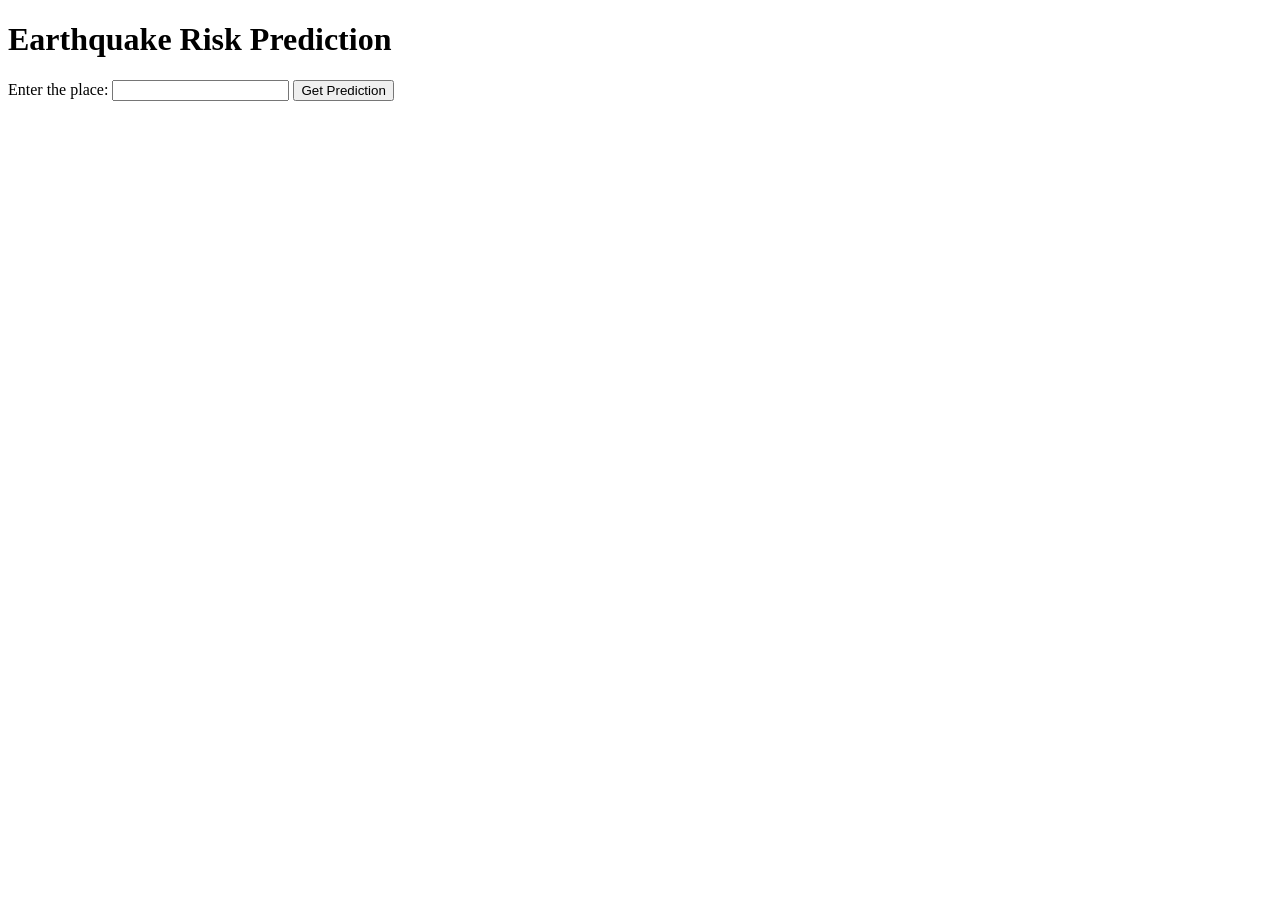
<file: index.html>
<!DOCTYPE html>
<html lang="en">
<head>
    <meta charset="UTF-8">
    <meta name="viewport" content="width=device-width, initial-scale=1.0">
    <title>Earthquake Prediction</title>
</head>
<body>
    <h1>Earthquake Risk Prediction</h1>
    <form id="earthquakeForm">
        <label for="place">Enter the place:</label>
        <input type="text" id="place" required>
        <button type="submit">Get Prediction</button>
    </form>

    <div id="result">
        <p id="prediction"></p>
        <p id="riskLevel"></p>
    </div>

    <script>
        document.getElementById('earthquakeForm').addEventListener('submit', function(e) {
            e.preventDefault();

            let place = document.getElementById('place').value;
            
            // Example: Using a fixed API key for OpenWeatherMap (you should replace it with your key)
            let apiKey = 'e3a90990b56034cdb755847b6439abae'; 
            fetch(`https://api.openweathermap.org/geo/1.0/direct?q=${place}&limit=1&appid=${apiKey}`)
                .then(response => response.json())
                .then(data => {
                    if (data && data[0]) {
                        const latitude = data[0].lat;
                        const longitude = data[0].lon;
                        
                        // Fetch earthquake depth based on geolocation (this can be done similarly)
                        fetch(`/predict`, {
                            method: 'POST',
                            headers: {
                                'Content-Type': 'application/json',
                            },
                            body: JSON.stringify({
                                latitude: latitude,
                                longitude: longitude,
                                depth: 10 // Replace with actual depth data
                            })
                        })
                        .then(response => response.json())
                        .then(data => {
                            document.getElementById('prediction').textContent = `Predicted Magnitude: ${data.predicted_magnitude.toFixed(2)}`;
                            document.getElementById('riskLevel').textContent = `Earthquake Risk: ${data.risk_level}`;
                        });
                    } else {
                        alert("Location not found");
                    }
                });
        });
    </script>
</body>
</html>
</file>
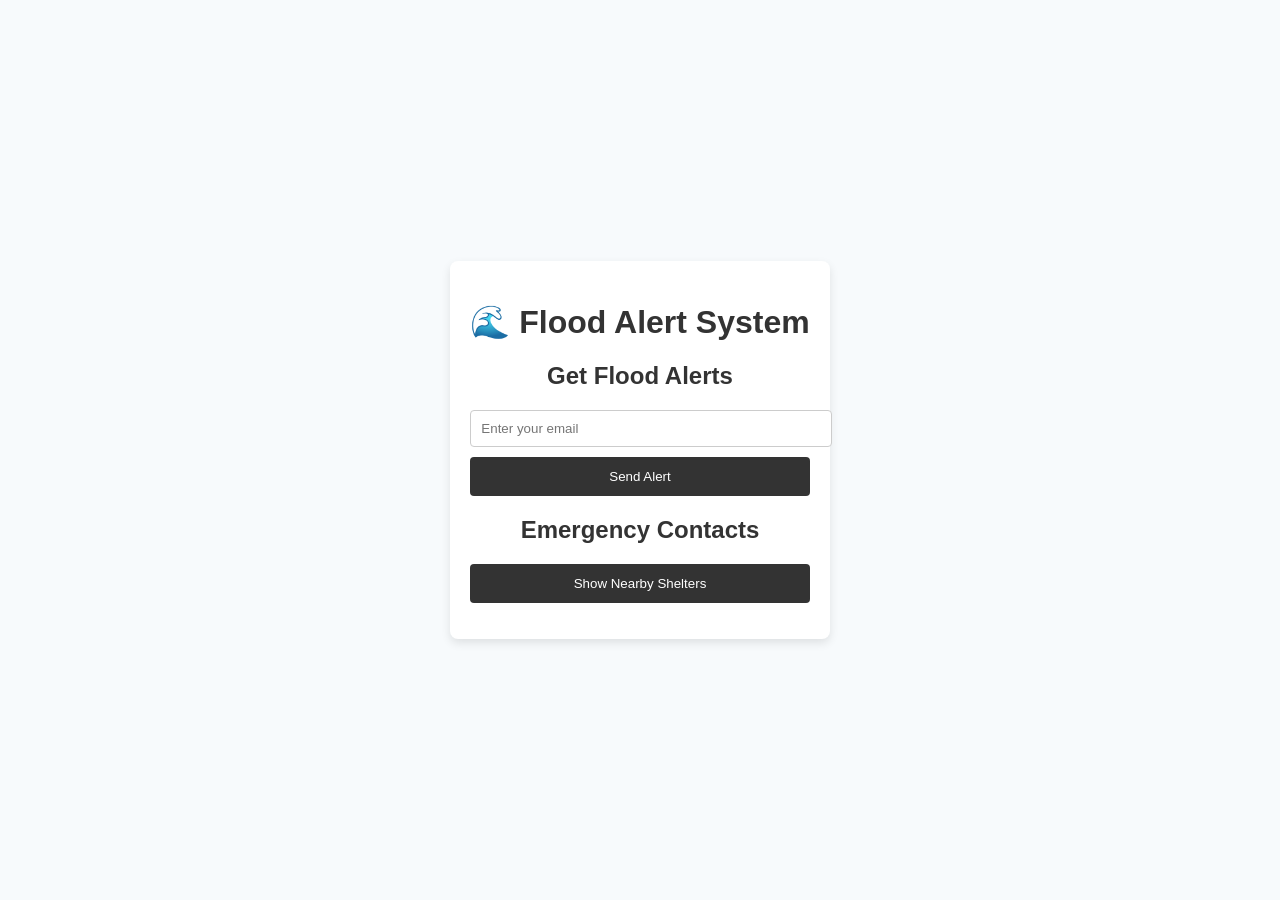
<file: alert.html>
<!DOCTYPE html>
<html lang="en">
<head>
    <meta charset="UTF-8">
    <meta name="viewport" content="width=device-width, initial-scale=1.0">
    <title>Flood Alert System</title>
    <link rel="stylesheet" href="alert.css">
</head>
<body>
    <div class="container">
        <h1>🌊 Flood Alert System</h1>

        <!-- ✅ Flood Alert Email Form -->
        <h2>Get Flood Alerts</h2>
        <form id="alertForm">
            <input type="email" id="email" placeholder="Enter your email" required>
            <button type="submit">Send Alert</button>
        </form>
        <p id="alertMessage"></p>

        <!-- ✅ Emergency Contacts -->
        <h2>Emergency Contacts</h2>
        <button onclick="getEmergencyContacts()">Show Nearby Shelters</button>
        <ul id="contactList"></ul>
    </div>

    <!-- ✅ Load JavaScript Files -->
    <script src="alert.js"></script>
    <script src="server.js"></script>
</body>
</html>
</file>
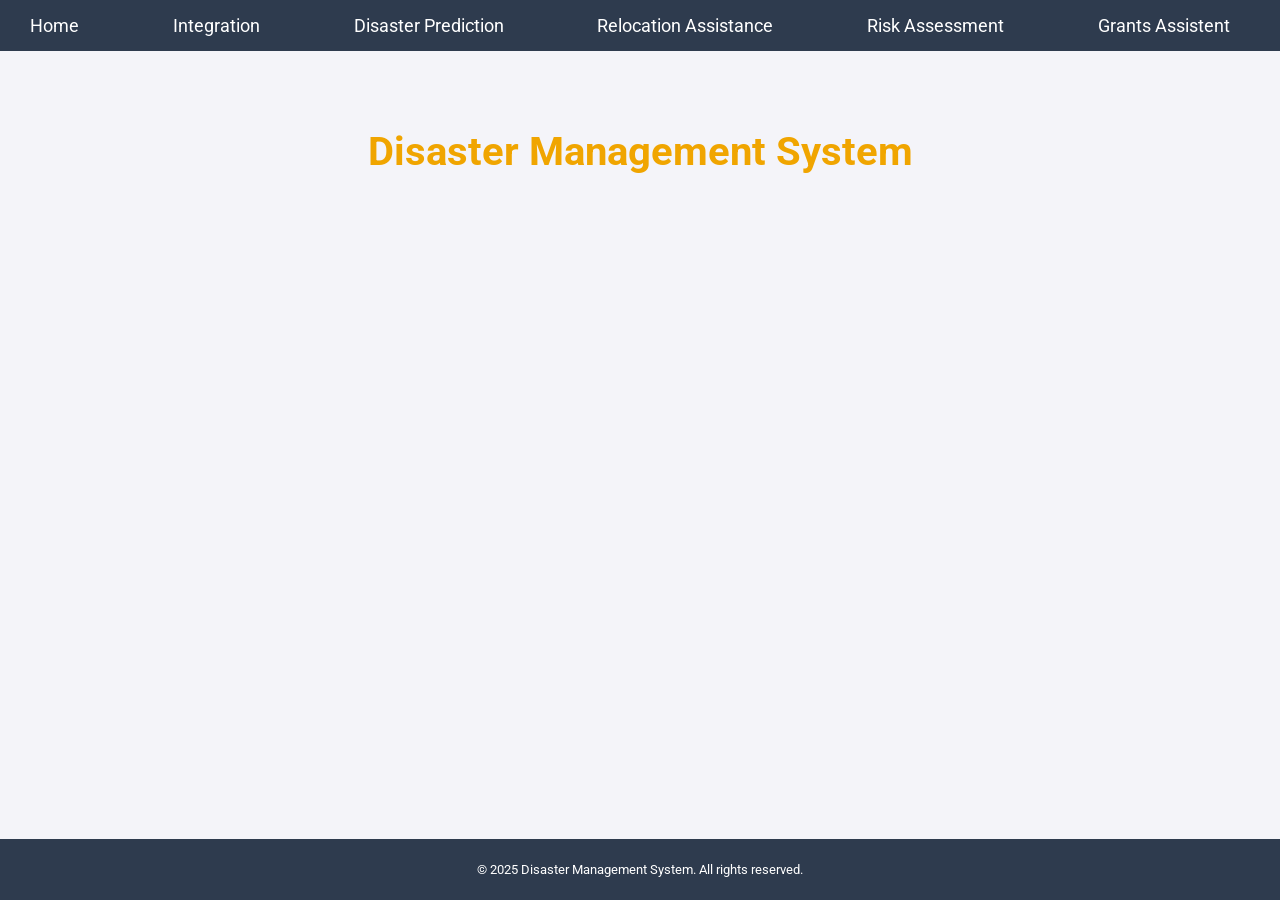
<file: index1.html>
<!DOCTYPE html>
<html lang="en">

<head>
    <meta charset="UTF-8">
    <meta name="viewport" content="width=device-width, initial-scale=1.0">
    <title>Disaster Management System</title>
    <link href="https://fonts.googleapis.com/css2?family=Roboto:wght@400;500&display=swap" rel="stylesheet">
    <style>
        body {
            font-family: 'Roboto', sans-serif;
            margin: 0;
            padding: 0;
            background-color: #f4f4f9;
            display: flex;
            flex-direction: column;
            min-height: 100vh;
            color: #333;
        }

        /* Video Background */
        .video-container {
            position: fixed;
            top: 0;
            left: 0;
            width: 100%;
            height: 100%;
            overflow: hidden;
            z-index: -1;
        }

        .video-container video {
            width: 100%;
            height: 100%;
            object-fit: cover;
        }

        /* Navigation Bar */
        nav {
            background-color: #2e3b4e;
            padding: 15px 30px;
            display: flex;
            justify-content: space-between;
            align-items: center;
            position: relative;
            z-index: 10;
        }

        nav a {
            color: white;
            text-decoration: none;
            margin-right: 20px;
            font-size: 18px;
        }

        nav a:hover {
            color: #f0a500;
        }

        /* Section Layouts */
        .section {
            padding: 50px 20px;
            text-align: center;
            display: none;
        }

        .section.active {
            display: block;
        }

        .section h2 {
            font-size: 2.5em;
            color: whitesmoke;
        }

        .section h1 {
            font-size: 2.5em;
            color: #f0a500;
        }

        .cards {
            display: flex;
            justify-content: center;
            gap: 20px;
            margin-top: 30px;
            flex-wrap: wrap;
        }

        .card {
            background-color: white;
            border-radius: 10px;
            width: 300px;
            padding: 10px;
            box-shadow: 0 4px 8px rgba(0, 0, 0, 0.1);
            transition: transform 0.3s;
        }

        /* Disaster Symbols */
        .disaster-icons {
            display: flex;
            justify-content: center;
            gap: 30px;
            margin-top: 20px;
        }

        .disaster-icons img {
            width: 100px;
            height: 100px;
        }

        /* Centered Map */
        .map-container {
            display: flex;
            justify-content: center;
            align-items: center;
            margin-top: 20px;
        }

        .map-container iframe {
            width: 80%;
            height: 400px;
            border: none;
        }

        .card:hover {
            transform: translateY(-10px);
        }

        .card h3 {
            color: #4e392e;
        }

        .btn {
            padding: 10px 20px;
            background-color: #f0a500;
            color: white;
            border: none;
            font-size: 18px;
            cursor: pointer;
            text-decoration: none;
        }

        .btn:hover {
            background-color: #e68a00;
        }

        /* Footer */
        footer {
            background-color: #2e3b4e;
            padding: 10px 20px;
            text-align: center;
            color: white;
            font-size: 0.8em;
            margin-top: auto;
        }

        footer {
            background-color: #2e3b4e;
            padding: 10px 20px;
            text-align: center;
            color: white;
            font-size: 0.8em;
            margin-top: auto;
        }

        footer a {
            color: #f0a500;
            text-decoration: none;
        }
    </style>
</head>

<body>
    <div class="video-container">
        <video autoplay loop muted>
            <source src="D:/flood_prediction/WhatsApp Video 2025-02-16 at 4.05.48 AM.mp4" type="video/mp4">
        </video>
    </div>

    <!-- Navigation Bar -->
    <nav>
        <a href="#" onclick="showPage('home')">Home</a>
        <a href="#" onclick="showPage('about')">Integration</a>
        <a href="#" onclick="showPage('disaster')">Disaster Prediction</a>
        <a href="#" onclick="showPage('relocation')">Relocation Assistance</a>
        <a href="#" onclick="showPage('risk')">Risk Assessment</a>
        <a href="#" onclick="showPage('grants')">Grants Assistent</a>
    </nav>

    <!-- Sections -->
    <div id="home" class="section active">
        <h1>Disaster Management System</h1>
    </div>

    <div id="about" class="section">
        <h2>Integration</h2>
        <div class="card" onclick="redirectTo('appi')">
            <h3>Disaster Integration</h3>
        </div>
    </div>


    <div id="disaster" class="section">
        <h2>Disaster Prediction</h2>
        <div class="cards">
            <div class="card" onclick="redirectTo('appf')">
                <h3>Flood Prediction</h3>
            </div>
            <div class="card" onclick="redirectTo('appc')">
                <h3>Cyclone Prediction</h3>
            </div>
            <div class="card" onclick="redirectTo('appe')">
                <h3>Earthquake Prediction</h3>
            </div>
        </div>
    </div>


    <div id="grants" class="section">
        <h2>Grants Assistance</h2>
        <div class="card" onclick="redirectTo('appv')">
            <h3>Voice Assistance</h3>
        </div>
    </div>

    <script>
        function showPage(pageId) {
            document.querySelectorAll('.section').forEach(page => {
                page.classList.remove('active');
            });
            document.getElementById(pageId).classList.add('active');
        }

        function redirectTo(appName) {
            window.location.href = `http://127.0.0.1:5000/${appName}`;
        }
    </script>

    <div id="relocation" class="section">
        <h2>Relocation Assistance</h2>
        <p>We help affected individuals find safe shelters and transport services.</p>
        <div class="map-container">
            <iframe src="D:/flood_prediction/realloc.html"></iframe>
        </div>
    </div>

    <div id="risk" class="section">
        <h2>Risk Assessment</h2>
        <p>Evaluate disaster risks for your area and take preventive measures.</p>
        <div class="map-container">
            <iframe src="D:/flood_prediction/disaster_severity_map.html"></iframe>
        </div>
    </div>


    <!-- Footer -->
    <footer>
        <p>&copy; 2025 Disaster Management System. All rights reserved.</p>
    </footer>
    <script>
        function showPage(pageId) {
            document.querySelectorAll('.section').forEach(page => {
                page.classList.remove('active');
            });
            document.getElementById(pageId).classList.add('active');
        }

        function redirectTo(appName) {
            let port = appName === "appf1" ? "5001" : appName === "app" ? "5002" : "5003";
            window.location.href = `http://127.0.0.1:${port}`;
        }
    </script>

    <script>
        function redirectToIntegration() {
            const selectedDisaster = prompt("Enter disaster type: flood, cyclone, or earthquake").toLowerCase();
            const portMapping = {
                "flood": "5003",
                "cyclone": "5000",
                "earthquake": "5004"
            };

            if (portMapping[selectedDisaster]) {
                window.location.href = `http://127.0.0.1:${portMapping[selectedDisaster]}/`;
            } else {
                alert("Invalid disaster type! Please enter flood, cyclone, or earthquake.");
            }
        }

        function redirectTo(appName) {
            let portMapping = {
                "appf": "5003",
                "appc": "5004",
                "appe": "5002",
                "appi": "5000",
                "appv": "5001"
            };

            if (portMapping[appName]) {
                window.location.href = `http://127.0.0.1:${portMapping[appName]}/`;
            } else {
                alert("Invalid selection.");
            }
        }
    </script>


</body>

</html>
</file>
<file: alert.css>
body {
    font-family: Arial, sans-serif;
    display: flex;
    justify-content: center;
    align-items: center;
    height: 100vh;
    background-color: #f7fafc;
    margin: 0;
}
.container {
    background-color: white;
    padding: 20px;
    border-radius: 8px;
    box-shadow: 0 4px 10px rgba(0, 0, 0, 0.1);
    max-width: 400px;
    text-align: center;
}
h1, h2 {
    color: #333;
}
input, textarea {
    width: 100%;
    padding: 10px;
    margin-bottom: 10px;
    border: 1px solid #ccc;
    border-radius: 4px;
}
button {
    width: 100%;
    padding: 12px;
    background-color: #333;
    color: white;
    border: none;
    border-radius: 4px;
    cursor: pointer;
}
button:hover {
    background-color: #555;
}
</file>
